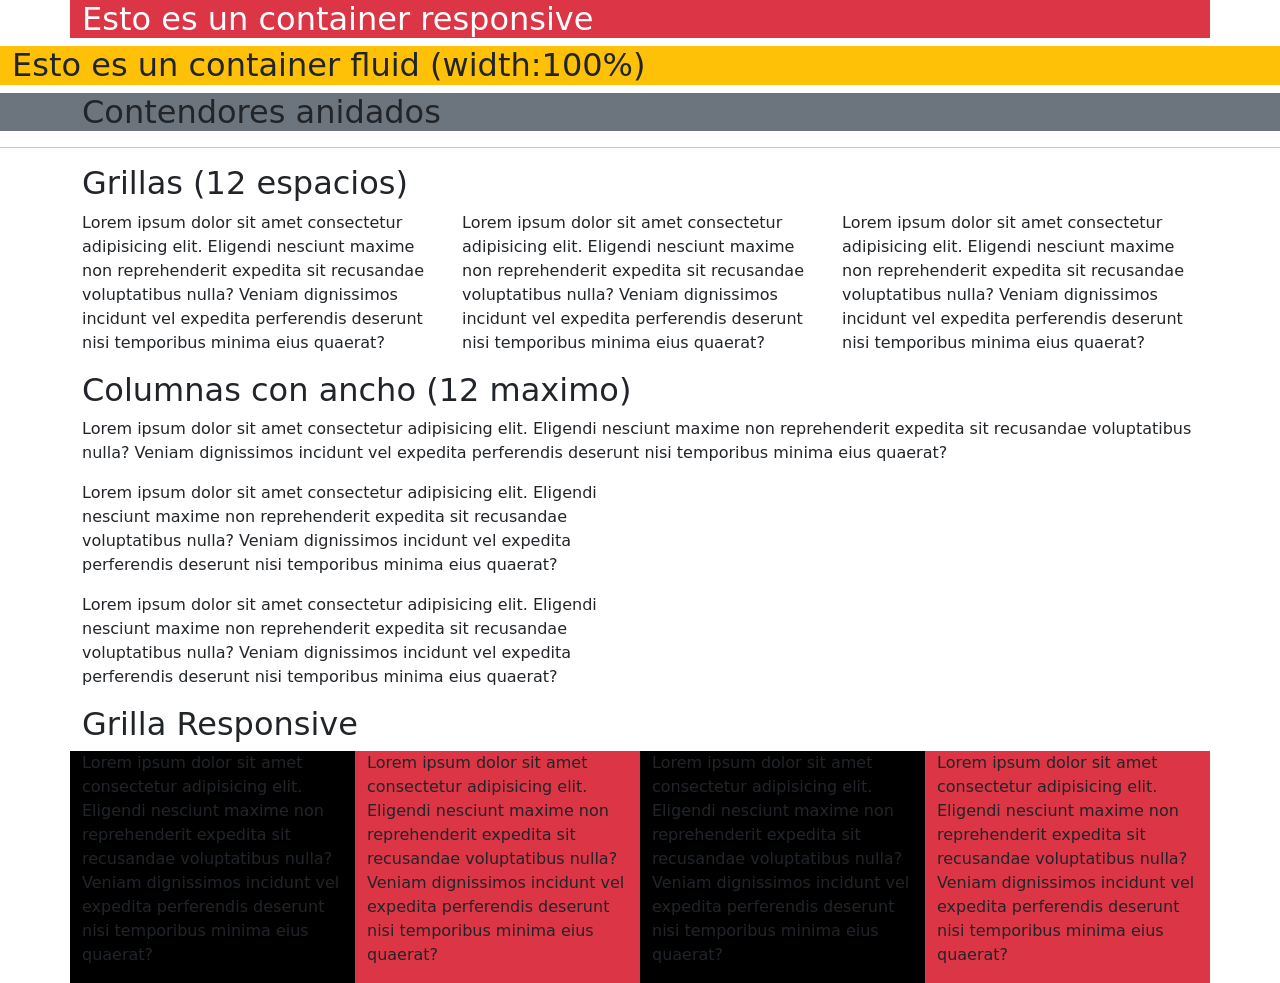
<file: 08_bootstrap/index.html>
<!DOCTYPE html>
<html lang="en">
<head>
    <meta charset="UTF-8">
    <meta name="viewport" content="width=device-width, initial-scale=1.0">
    <title>Bootstrap</title>
    
    <!-- Bootstrap CSS -->
    <link href="https://cdn.jsdelivr.net/npm/bootstrap@5.3.8/dist/css/bootstrap.min.css" rel="stylesheet" integrity="sha384-sRIl4kxILFvY47J16cr9ZwB07vP4J8+LH7qKQnuqkuIAvNWLzeN8tE5YBujZqJLB" crossorigin="anonymous">

    <link rel="stylesheet" href="css/styles.css">

</head>
<body>


     <header class="container bg-danger text-white">
        <h1 class="h2">Esto es un container responsive</h1>
     </header>

     <div class="container-fluid bg-warning">
        <h2>Esto es un container fluid (width:100%)</h2>
     </div>

     <div class="container-fluid bg-secondary">
        <div class="container">
            <h2>Contendores anidados</h2>
        </div>
     </div>

     <hr>

    <!-- Grilla (row + col) -->
    <section class="container-fluid">
        <div class="container">
            <h2>Grillas (12 espacios)</h2>
            <div class="row">
                <div class="col">
                    <p>Lorem ipsum dolor sit amet consectetur adipisicing elit. Eligendi nesciunt maxime non reprehenderit expedita sit recusandae voluptatibus nulla? Veniam dignissimos incidunt vel expedita perferendis deserunt nisi temporibus minima eius quaerat?</p>
                </div>
                <div class="col">
                    <p>Lorem ipsum dolor sit amet consectetur adipisicing elit. Eligendi nesciunt maxime non reprehenderit expedita sit recusandae voluptatibus nulla? Veniam dignissimos incidunt vel expedita perferendis deserunt nisi temporibus minima eius quaerat?</p>
                </div>
                <div class="col">
                    <p>Lorem ipsum dolor sit amet consectetur adipisicing elit. Eligendi nesciunt maxime non reprehenderit expedita sit recusandae voluptatibus nulla? Veniam dignissimos incidunt vel expedita perferendis deserunt nisi temporibus minima eius quaerat?</p>
                </div>
            </div>

            <h2>Columnas con ancho (12 maximo)</h2>

            <div class="col-12">
                <p>Lorem ipsum dolor sit amet consectetur adipisicing elit. Eligendi nesciunt maxime non reprehenderit expedita sit recusandae voluptatibus nulla? Veniam dignissimos incidunt vel expedita perferendis deserunt nisi temporibus minima eius quaerat?</p>
            </div>
            <div class="col-6">
                <p>Lorem ipsum dolor sit amet consectetur adipisicing elit. Eligendi nesciunt maxime non reprehenderit expedita sit recusandae voluptatibus nulla? Veniam dignissimos incidunt vel expedita perferendis deserunt nisi temporibus minima eius quaerat?</p>
            </div>
            <div class="col-6">
                <p>Lorem ipsum dolor sit amet consectetur adipisicing elit. Eligendi nesciunt maxime non reprehenderit expedita sit recusandae voluptatibus nulla? Veniam dignissimos incidunt vel expedita perferendis deserunt nisi temporibus minima eius quaerat?</p>
            </div>

            <h2>Grilla Responsive</h2>
            <div class="row">
            <div class="col-lg-3 col-md-6 col-sm-12 bg-black">
                <p>Lorem ipsum dolor sit amet consectetur adipisicing elit. Eligendi nesciunt maxime non reprehenderit expedita sit recusandae voluptatibus nulla? Veniam dignissimos incidunt vel expedita perferendis deserunt nisi temporibus minima eius quaerat?</p>
            </div>
            <div class="col-lg-3 col-md-6 col-sm-12 bg-danger">
                <p>Lorem ipsum dolor sit amet consectetur adipisicing elit. Eligendi nesciunt maxime non reprehenderit expedita sit recusandae voluptatibus nulla? Veniam dignissimos incidunt vel expedita perferendis deserunt nisi temporibus minima eius quaerat?</p>
            </div>
            <div class="col-lg-3 col-md-6 col-sm-12 bg-black">
                <p>Lorem ipsum dolor sit amet consectetur adipisicing elit. Eligendi nesciunt maxime non reprehenderit expedita sit recusandae voluptatibus nulla? Veniam dignissimos incidunt vel expedita perferendis deserunt nisi temporibus minima eius quaerat?</p>
            </div>
            <div class="col-lg-3 col-md-6 col-sm-12 bg-danger">
                <p>Lorem ipsum dolor sit amet consectetur adipisicing elit. Eligendi nesciunt maxime non reprehenderit expedita sit recusandae voluptatibus nulla? Veniam dignissimos incidunt vel expedita perferendis deserunt nisi temporibus minima eius quaerat?</p>
            </div>
            </div>





        </div>
    </section>

    <!-- Bootstrap JS -->
    <script src="https://cdn.jsdelivr.net/npm/bootstrap@5.3.8/dist/js/bootstrap.bundle.min.js" integrity="sha384-FKyoEForCGlyvwx9Hj09JcYn3nv7wiPVlz7YYwJrWVcXK/BmnVDxM+D2scQbITxI" crossorigin="anonymous"></script>
</body>
</html>
</file>
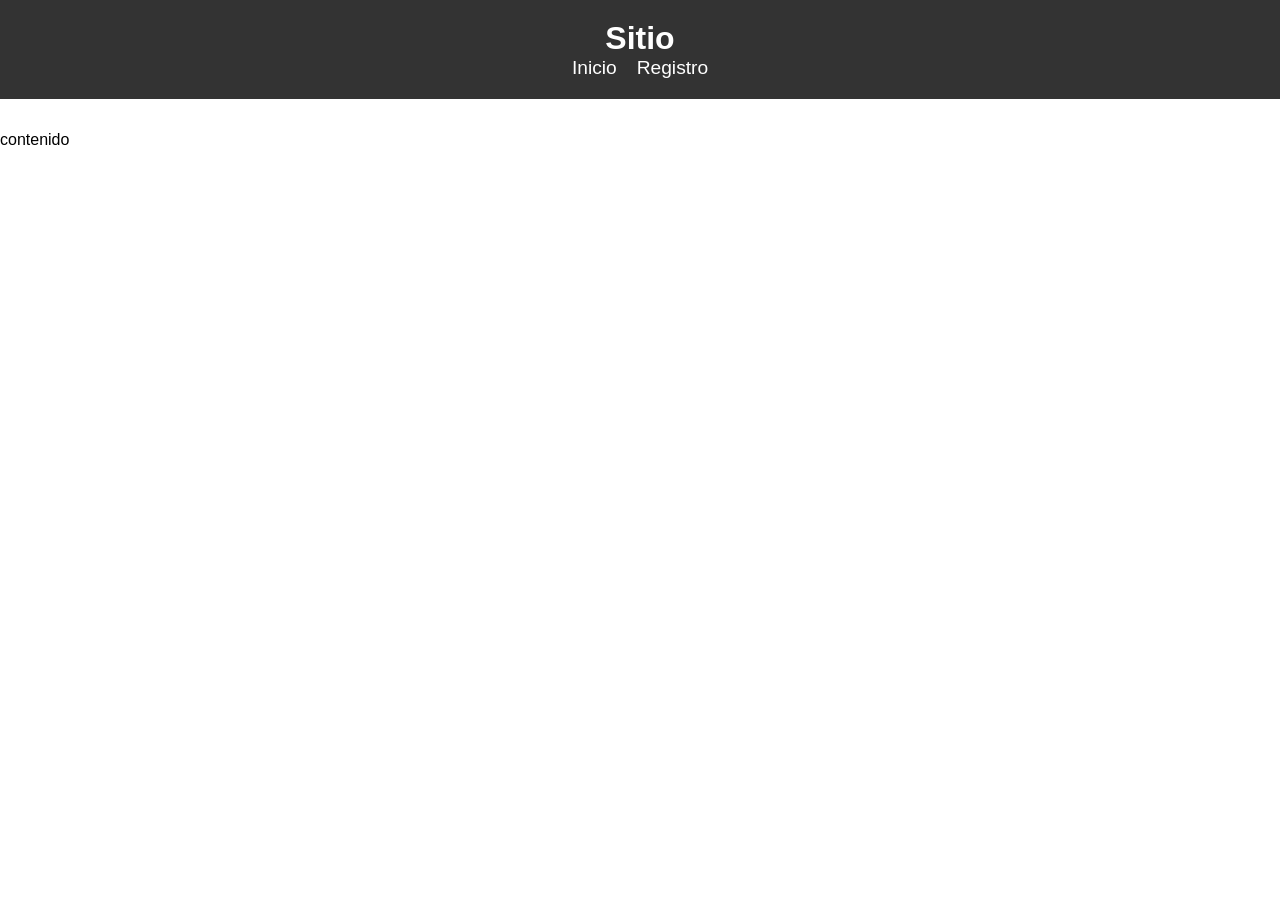
<file: clase_forms/index.html>
<!DOCTYPE html>
<html lang="en">
<head>
    <meta charset="UTF-8">
    <meta name="viewport" content="width=device-width, initial-scale=1.0">
    <title>Registro en la Web</title>
    <link rel="stylesheet" href="css/styles.css">
</head>
<body>
    
    <header>
        <div class="logo">
            <h1>    
                Sitio
            </h1>
        </div>
        <nav class="navbar">
            <ul>
                <li><a href="index.html">Inicio</a></li>
                <li><a href="contacto.html">Registro</a></li>
            </ul>
        </nav>
    </header>

    <section id="content">
        contenido
    </section>


</body>
</html>
</file>
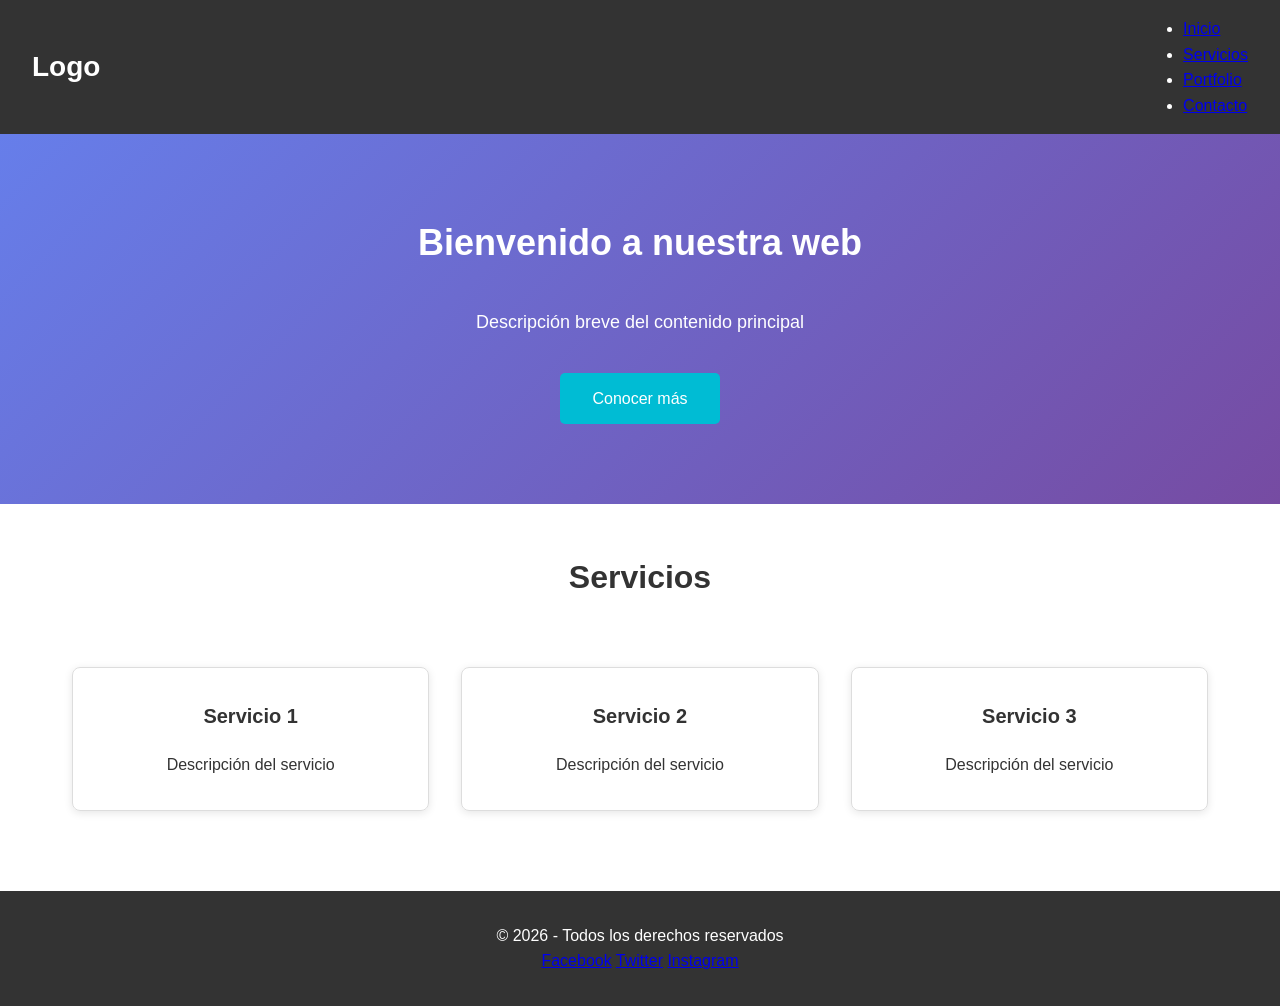
<file: copilot/index.html>
<!DOCTYPE html>
<html lang="es">
<head>
    <meta charset="UTF-8">
    <meta name="viewport" content="width=device-width, initial-scale=1.0">
    <title>Maqueta - Proyecto</title>
    <link rel="stylesheet" href="css/styles.css">
</head>
<body>
    
    <header>
        <div class="logo">
            <h1>Logo</h1>
        </div>
        <nav class="navbar">
            <ul>
                <li><a href="#inicio">Inicio</a></li>
                <li><a href="#servicios">Servicios</a></li>
                <li><a href="#portfolio">Portfolio</a></li>
                <li><a href="#contacto">Contacto</a></li>
            </ul>
        </nav>
    </header>

    <section id="hero">
        <div class="hero-content">
            <h2>Bienvenido a nuestra web</h2>
            <p>Descripción breve del contenido principal</p>
            <a href="#" class="btn">Conocer más</a>
        </div>
    </section>

    <section id="servicios">
        <h2>Servicios</h2>
        <div class="servicios-container">
            <div class="servicio">
                <h3>Servicio 1</h3>
                <p>Descripción del servicio</p>
            </div>
            <div class="servicio">
                <h3>Servicio 2</h3>
                <p>Descripción del servicio</p>
            </div>
            <div class="servicio">
                <h3>Servicio 3</h3>
                <p>Descripción del servicio</p>
            </div>
        </div>
    </section>

    <footer>
        <p>&copy; 2026 - Todos los derechos reservados</p>
        <!-- agregar enlace de redes sociales -->
        <div class="social-links">
            <a href="#" target="_blank">Facebook</a>
            <a href="#" target="_blank">Twitter</a>
            <a href="#" target="_blank">Instagram</a>
        </div>
    </footer>

</body>
</html>
</file>
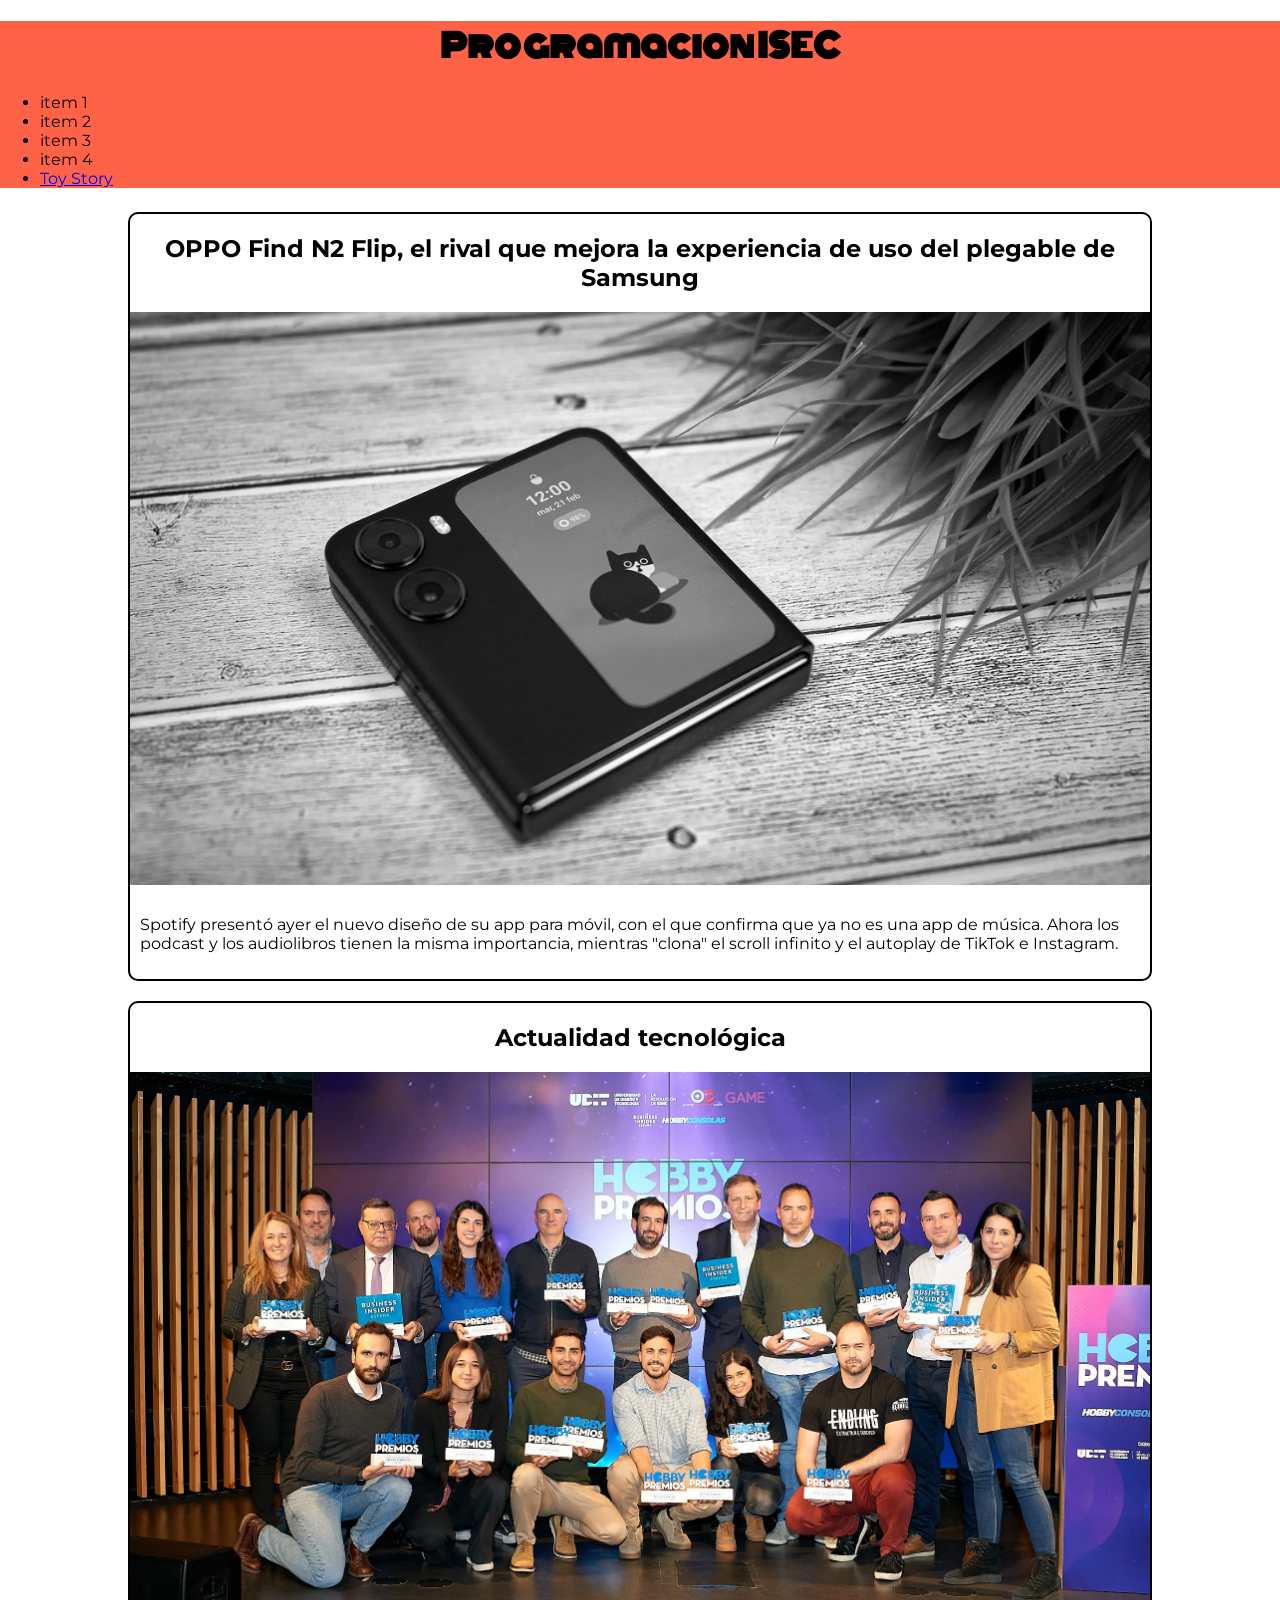
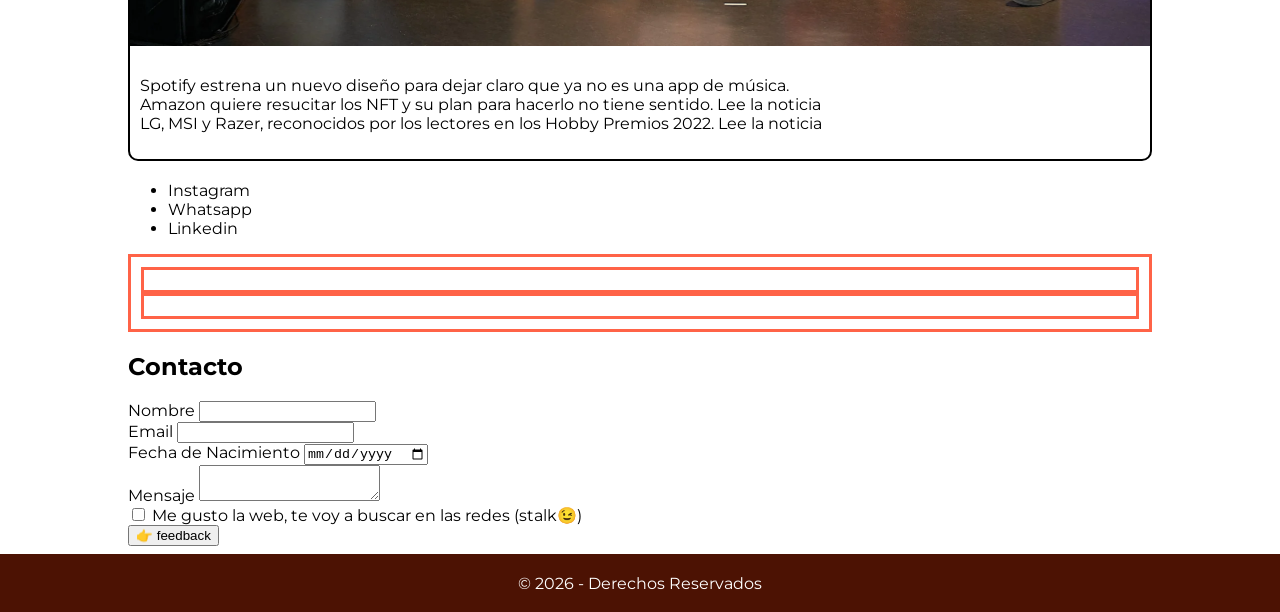
<file: introHTMLCSS_flex/index.html>
<!DOCTYPE html>
<html lang="es">
<head>
    <meta charset="UTF-8">
    <meta name="viewport" content="width=device-width, initial-scale=1.0">
    <title>Sitio ISEC</title>
    
    <link rel="stylesheet" href="css/styles.css">
    
    <!-- Favicon -->
    <link rel="shortcut icon" href="img/favicon.png">

</head>
<body>
    
    <header class="header">
        <div class="logo">
            <h1>Programacion ISEC</h1>
        </div>
        <nav class="navBar">
            <ul>
                <li>item 1</li>
                <li>item 2</li>
                <li>item 3</li>
                <li>item 4</li>
                <li><a href="toystory.html">Toy Story</a></li>
            </ul>
        </nav>
    </header>

    <section id="mainContent">

        <div class="newsContent">
            <div class="news">
                <div class="news-title">
                    <h2>OPPO Find N2 Flip, el rival que mejora la experiencia de uso del plegable de Samsung</h2>
                </div>
                <div class="news-image">
                    <img id="img1" src="img/news1.jpg" alt="">
                </div>
                <div class="news-text">
                    <p>
                        Spotify presentó ayer el nuevo diseño de su app para móvil, con el que confirma que ya no es una app de música. Ahora los podcast y los audiolibros tienen la misma importancia, mientras "clona" el scroll infinito y el autoplay de TikTok e Instagram.
                    </p>
                </div>
            </div>
            <div class="news">
                <div class="news-title">
                    <h2>Actualidad tecnológica</h2>
                </div>
                <div class="news-image">
                    <img src="img/news2.jpg" alt="">
                </div>
                <div class="news-text">
                    <p>
                        Spotify estrena un nuevo diseño para dejar claro que ya no es una app de música. <br> Amazon quiere resucitar los NFT y su plan para hacerlo no tiene sentido. Lee la noticia <br>LG, MSI y Razer, reconocidos por los lectores en los Hobby Premios 2022. Lee la noticia
                    </p>
                </div>
            </div>
        </div>        
    

    <section id="contacto">
        <div class="datos">

            <!-- ul.nombre>li*4>a -->
            <ul>
                <li><a href=""></a>Instagram</li>
                <li><a href=""></a>Whatsapp</li>
                <li><a href=""></a>Linkedin</li>
            </ul>
        </div>
    </section>

    <section id="pruebas">
        <div class="padre">
            <div class="hijos"></div>
            <div class="hijos"></div>
        </div>
    </section>

    <section id="formContacto">
        <h2>Contacto</h2>

        <form action="mailto:mail@mail.com" method="POST">
            
            <div>
                <label>
                    Nombre
                    <input type="text" name="nombre" required>
                </label>
            </div>
            
            <div>
                <label>
                    Email
                    <input type="email" name="email" required>
                </label>
            </div>
            
            <div>
                <label>
                    Fecha de Nacimiento
                    <input type="date" name="fechanac" required>
                </label>
            </div>

            <div>
                <label>
                    Mensaje
                    <textarea name="mensaje" required></textarea>
                </label>
            </div>
            <div>
                <label>
                    <input type="checkbox" name="" value="si">
                    Me gusto la web, te voy a buscar en las redes (stalk😉)
                </label>
            </div>
            <div>
                <input type="submit" value="👉 feedback">
            </div>
            <!-- nombre, email, fecha nac, mensaje, feedback, enviar -->
            




        </form>


    </section>

</section>
    <footer id="footer">
        <div class="copyright">
            <span>
                &copy; 2026 - Derechos Reservados
            </span>
        </div>
    </footer>



</body>
</html>
</file>
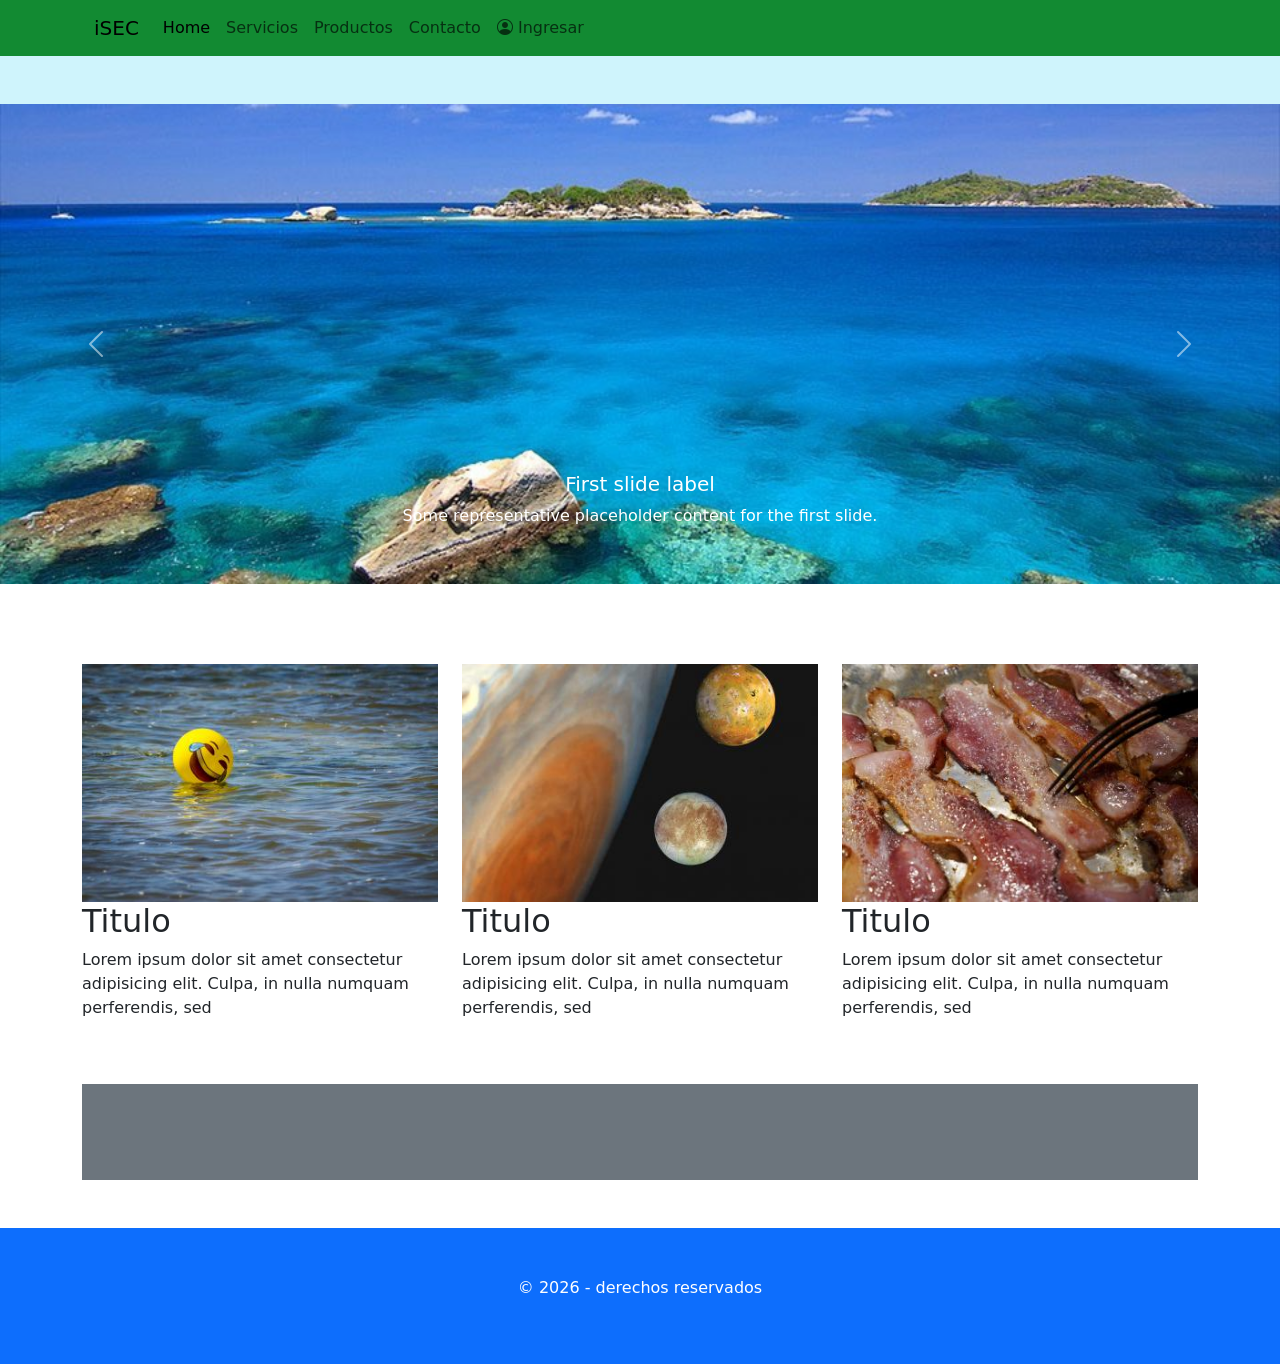
<file: 08_bootstrap/ejercicio.html>
<!DOCTYPE html>
<html lang="en">
  <head>
    <meta charset="UTF-8" />
    <meta name="viewport" content="width=device-width, initial-scale=1.0" />
    <title>Ejercicio BS</title>

    <!-- Bootstrap CSS -->
    <link
      href="https://cdn.jsdelivr.net/npm/bootstrap@5.3.8/dist/css/bootstrap.min.css"
      rel="stylesheet"
      integrity="sha384-sRIl4kxILFvY47J16cr9ZwB07vP4J8+LH7qKQnuqkuIAvNWLzeN8tE5YBujZqJLB"
      crossorigin="anonymous"
    />

    <!-- Bootstrap Icons -->
    <link rel="stylesheet" href="https://cdn.jsdelivr.net/npm/bootstrap-icons@1.13.1/font/bootstrap-icons.min.css">

    <link rel="stylesheet" href="css/styles.css" />
  </head>
  <body>
    <header class="container-fluid text-white bg1">
        <div class="container ">
        <nav class="navbar navbar-expand-lg">
            <div class="container-fluid">

              <a class="navbar-brand" href="#">iSEC</a>
              <button class="navbar-toggler" type="button" data-bs-toggle="collapse" data-bs-target="#navbarNav" aria-controls="navbarNav" aria-expanded="false" aria-label="Toggle navigation">
                <span class="navbar-toggler-icon"></span>
              </button>

              <div class="collapse navbar-collapse" id="navbarNav">
                <ul class="navbar-nav">
                  <li class="nav-item">
                    <a class="nav-link active" aria-current="page" href="#">Home</a>
                  </li>
                  <li class="nav-item">
                    <a class="nav-link" href="#">Servicios</a>
                  </li>
                  <li class="nav-item">
                    <a class="nav-link" href="#">Productos</a>
                  </li>
                  <li class="nav-item">
                    <a class="nav-link " aria-disabled="false">Contacto</a>
                  </li>
                  <li class="nav-item">
                    <a href="#"  data-bs-toggle="modal" data-bs-target="#exampleModal" class="nav-link"   aria-disabled="false"><i class="bi bi-person-circle"></i> Ingresar</a>
                  </li>
                </ul>
              </div>
            </div>
          </nav>
        </div>
    </header>
    <div class="container-fluid bg-info-subtle p-4"></div>

    <!-- Modal -->
<div class="modal fade" id="exampleModal" tabindex="-1" aria-labelledby="exampleModalLabel" aria-hidden="true">
    <div class="modal-dialog">
      <div class="modal-content">
        <div class="modal-header">
          <h1 class="modal-title fs-5" id="exampleModalLabel">Ingresar al sitio</h1>
          <button type="button" class="btn-close" data-bs-dismiss="modal" aria-label="Close"></button>
        </div>
        <div class="modal-body">
          <form action="">
            Usuario
            <input type="text" name="" id="" class="form-control">
            Password
            <input type="password" name="" id="" class="form-control">
            <button type="submit" class="btn btn-secondary" >Enviar</button>
          </form>
        </div>
        <div class="modal-footer">
          
        </div>
      </div>
    </div>
  </div>


    <div class="slider mb-5">

        <div id="carouselExampleCaptions" class="carousel slide">
            
            <!-- <div class="carousel-indicators">
              <button type="button" data-bs-target="#carouselExampleCaptions" data-bs-slide-to="0" class="active" aria-current="true" aria-label="Slide 1"></button>
              <button type="button" data-bs-target="#carouselExampleCaptions" data-bs-slide-to="1" aria-label="Slide 2"></button>
              <button type="button" data-bs-target="#carouselExampleCaptions" data-bs-slide-to="2" aria-label="Slide 3"></button>
            </div> -->

            <div class="carousel-inner">
              <div class="carousel-item active">
                <img src="img/slide1.jpg" class="d-block w-100" alt="...">
                <div class="carousel-caption d-none d-md-block">
                  <h5>First slide label</h5>
                  <p>Some representative placeholder content for the first slide.</p>
                </div>
              </div>
              <div class="carousel-item">
                <img src="img/slide2.jpg" class="d-block w-100" alt="...">
                <div class="carousel-caption d-none d-md-block">
                  <h5>Second slide label</h5>
                  <p>Some representative placeholder content for the second slide.</p>
                </div>
              </div>
              <div class="carousel-item">
                <img src="img/slide3.jpg" class="d-block w-100" alt="...">
                <div class="carousel-caption d-none d-md-block">
                  <h5>Third slide label</h5>
                  <p>Some representative placeholder content for the third slide.</p>
                </div>
              </div>
              <div class="carousel-item">
                <img src="img/slide4.jpg" class="d-block w-100" alt="...">
                <div class="carousel-caption d-none d-md-block">
                  <h5>Third slide label</h5>
                  <p>Some representative placeholder content for the third slide.</p>
                </div>
              </div>
            </div>

            <button class="carousel-control-prev" type="button" data-bs-target="#carouselExampleCaptions" data-bs-slide="prev">
              <span class="carousel-control-prev-icon" aria-hidden="true"></span>
              <span class="visually-hidden">Previous</span>
            </button>
            <button class="carousel-control-next" type="button" data-bs-target="#carouselExampleCaptions" data-bs-slide="next">
              <span class="carousel-control-next-icon" aria-hidden="true"></span>
              <span class="visually-hidden">Next</span>
            </button>
          </div>

    </div>

    <section id="contenido" class="container-fluid mt-5">
      <div class="container">
        <div class="row">
          <div class="col-md-4">
            <div class="col-imagen">
              <img src="img/nota1.jpg" alt="" class="img-fluid" />
            </div>
            <div class="col-texto">
              <h2>Titulo</h2>
              <p>
                Lorem ipsum dolor sit amet consectetur adipisicing elit. Culpa,
                in nulla numquam perferendis, sed
              </p>
            </div>
          </div>
          <div class="col-md-4">
            <div class="col-imagen">
              <img src="img/nota2.jpg" class="img-fluid" alt="" />
            </div>
            <div class="col-texto">
              <h2>Titulo</h2>
              <p>
                Lorem ipsum dolor sit amet consectetur adipisicing elit. Culpa,
                in nulla numquam perferendis, sed
              </p>
            </div>
          </div>
          <div class="col-md-4">
            <div class="col-imagen">
              <img src="img/nota3.jpg" class="img-fluid" alt="" />
            </div>
            <div class="col-texto">
              <h2>Titulo</h2>
              <p>
                Lorem ipsum dolor sit amet consectetur adipisicing elit. Culpa,
                in nulla numquam perferendis, sed
              </p>
            </div>
          </div>
        </div>
        <div class="mt-5 p-5 bg-secondary"></div>
      </div>
    </section>

    <footer class="container-fluid mt-5 bg-primary">
      <div class="container p-5">
        <div class="copy text-white text-center">
          <p>&copy; 2026 - derechos reservados</p>
        </div>
      </div>
    </footer>

    <script
      src="https://cdn.jsdelivr.net/npm/bootstrap@5.3.8/dist/js/bootstrap.bundle.min.js"
      integrity="sha384-FKyoEForCGlyvwx9Hj09JcYn3nv7wiPVlz7YYwJrWVcXK/BmnVDxM+D2scQbITxI"
      crossorigin="anonymous"
    ></script>
  </body>
</html>
</file>
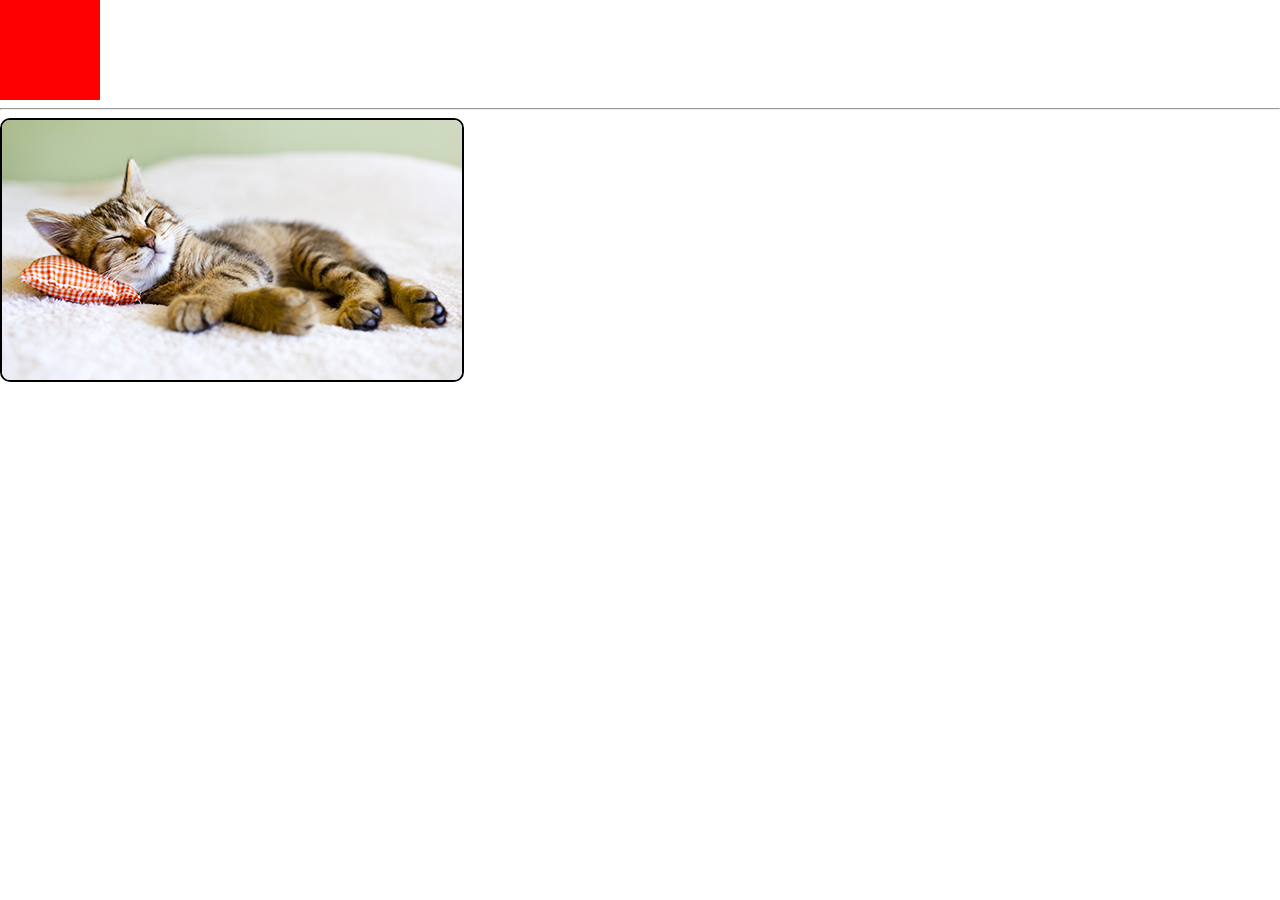
<file: animacionCSS/gatito.html>
<!DOCTYPE html>
<html>
<head>
	<meta charset="utf-8">
	<title>Animacion CSS</title>
	<style>
	body{
		margin: 0;
		/* opacity: 0.1; */
		/* animation: 2s entrada2; */
	}
	/*Animaciones*/	
	/*1ero) definimos la animacion*/	
		@keyframes entrada {
			/* progreso 0%-100% from-to */
			0%{opacity: 1;}
			100%{opacity: 0;}
		}
		@keyframes entrada2 {
			/* progreso 0%-100% from-to */
			0%{transform: translateY(-1000px);}
			100%{transform: translateY(0);}
		}
		@keyframes giro1 {
			/* progreso 0%-100% from-to */
			0%{transform: rotate(0);}
			100%{transform: rotate(1turn);}
		}




	.caja {
		border:2px solid #000;
		position:relative;
		display: inline-block;
		line-height: 0;
		border-radius: 10px;
		overflow:hidden;
		animation-name: entrada2;
		animation-duration: 4s;
		animation-timing-function: ease;
		animation-iteration-count: 2;


	}
	.img{
		transition: 2s;
	}
	.img:hover{
		transform: scale(1.1) rotate(-5deg);
	}

	.descripcion {
		position:absolute;
		bottom:-20%;
		left:0;
		right:0;
		background: rgba(0,0,0,0.3);
		color:black;
		padding:8px;
		line-height: normal;
		opacity: 0;
	}
	.titulo{
		position: absolute;
		top: -20%;
		transition: 1s;
	}

	.rojo{
		cursor: pointer;
		position: relative;
		width: 100px;
		height: 100px;
		background: red;
		transition-duration: 1s;
		/* transition-delay:2s; */
		/* transition-property: all; */
	}
	/* transicion */
	.rojo:active,.rojo:hover{
		background: teal;
		width: 500px;
	}


</style>
</head>
<body>
	<div class="rojo"></div>

<hr>

	<div class="caja">
		<div class="titulo">
			<h2>Soy un Gato</h2>
		</div>
		<div class="img">
			<img src="gatito.jpg">
		</div>
		<div class="descripcion">Descripción del gatito. Aaaawwwwnnn... </div> 
	</div>



</body>
</html>
</file>
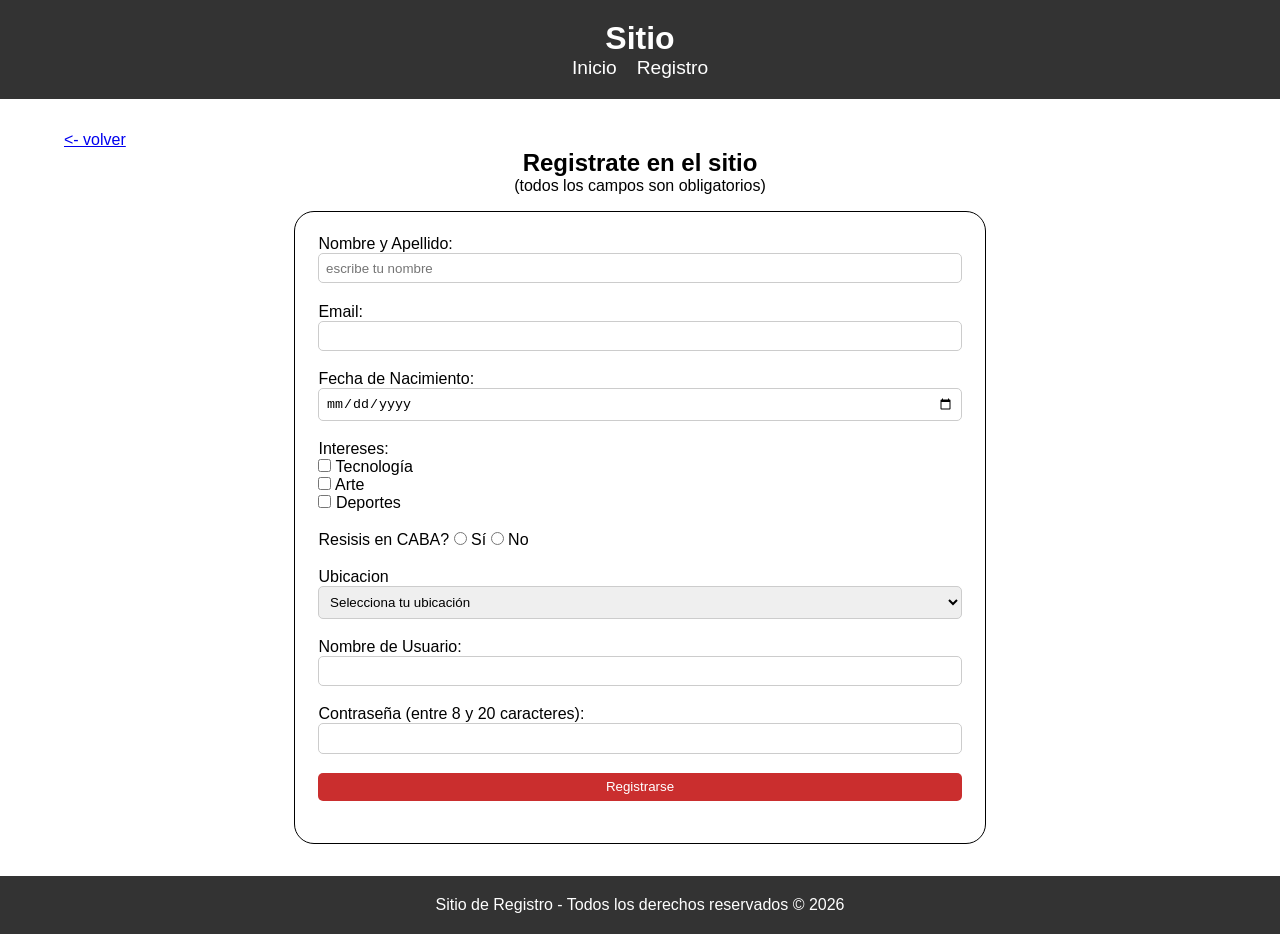
<file: clase_forms/contacto.html>
<!DOCTYPE html>
<html lang="en">
<head>
    <meta charset="UTF-8">
    <meta name="viewport" content="width=device-width, initial-scale=1.0">
    <title>Registro en la Web</title>
    <link rel="stylesheet" href="css/styles.css">
</head>
<body>
    
    <header>
        <div class="logo">
            <h1>    
                Sitio
            </h1>
        </div>
        <nav class="navbar">
            <ul>
                <li><a href="index.html">Inicio</a></li>
                <li><a href="contacto.html">Registro</a></li>
            </ul>
        </nav>
    </header>

    <section class="container" id="contacto">
        <div>
            <a href="index.html"><- volver</a>
        </div>
        <!-- form Contacto -->
        <div class="titleSection">
            <h2>
                Registrate en el sitio
            </h2>
             <span>(todos los campos son obligatorios)</span> 
        </div>
        

        <form method="post" netlify>
        <!-- 
        action: destino de los datos del formulario
        method: método de envío (GET o POST)
        -->

            <div>
                <label>Nombre y Apellido:
                    <input type="text" name="nombre" required placeholder="escribe tu nombre">
                </label>
            </div>
            <div>
                <label>
                    Email:
                    <input type="email" name="email" required>
                </label>
            </div>
            <div>
                <label>
                    Fecha de Nacimiento:
                    <input type="date" name="fecha_nacimiento" required>
                </label>
            </div>
            <div>
                Intereses: <br>
                <label>
                    <input type="checkbox" name="tecnologia" value="true" class="ajustarInputs"> Tecnología <br>
                </label>
                <label>
                    <input type="checkbox" name="arte" value="true" class="ajustarInputs"> Arte <br>
                </label>
                <label>
                    <input type="checkbox" name="deportes" value="true" class="ajustarInputs"> Deportes <br>
                </label>
                <!-- Checkbox: incluir value="" -->
            </div>
            <div>Resisis en CABA?
                <label>
                    <input type="radio" name="reside_caba" value="si"> Sí
                </label>
                <label>
                    <input type="radio" name="reside_caba" value="no"> No
                </label>
                <!-- Tip: las opciones de radio deben compartir el mismo nombre -->
            </div>
            <div>
                Ubicacion
                <label>
                    <select name="ubicacion" required>
                        <option value="">Selecciona tu ubicación</option>
                        <option value="caba">CABA</option>
                        <option value="gba">GBA</option>
                        <option value="santa fe">Santa Fe</option>
                        <option value="cordoba">Córdoba</option>
                    </select>
            </div>
            <div>
                <label>
                    Nombre de Usuario:
                    <input type="text" name="nombre_usuario" required>
                </label>
            </div>
            <div>
                <label>
                    Contraseña (entre 8 y 20 caracteres):
                    <input type="password" name="contraseña" required minlength="8" maxlength="20">
                </label>
            </div>
            <div>
                <input type="submit" value="Registrarse" onclick="alert('Estas enviado el form...')">
            </div>
    </section>

    <footer>
        <p>
            Sitio de Registro - Todos los derechos reservados &copy; 2026
        </p>
    </footer>

</body>
</html>
</file>
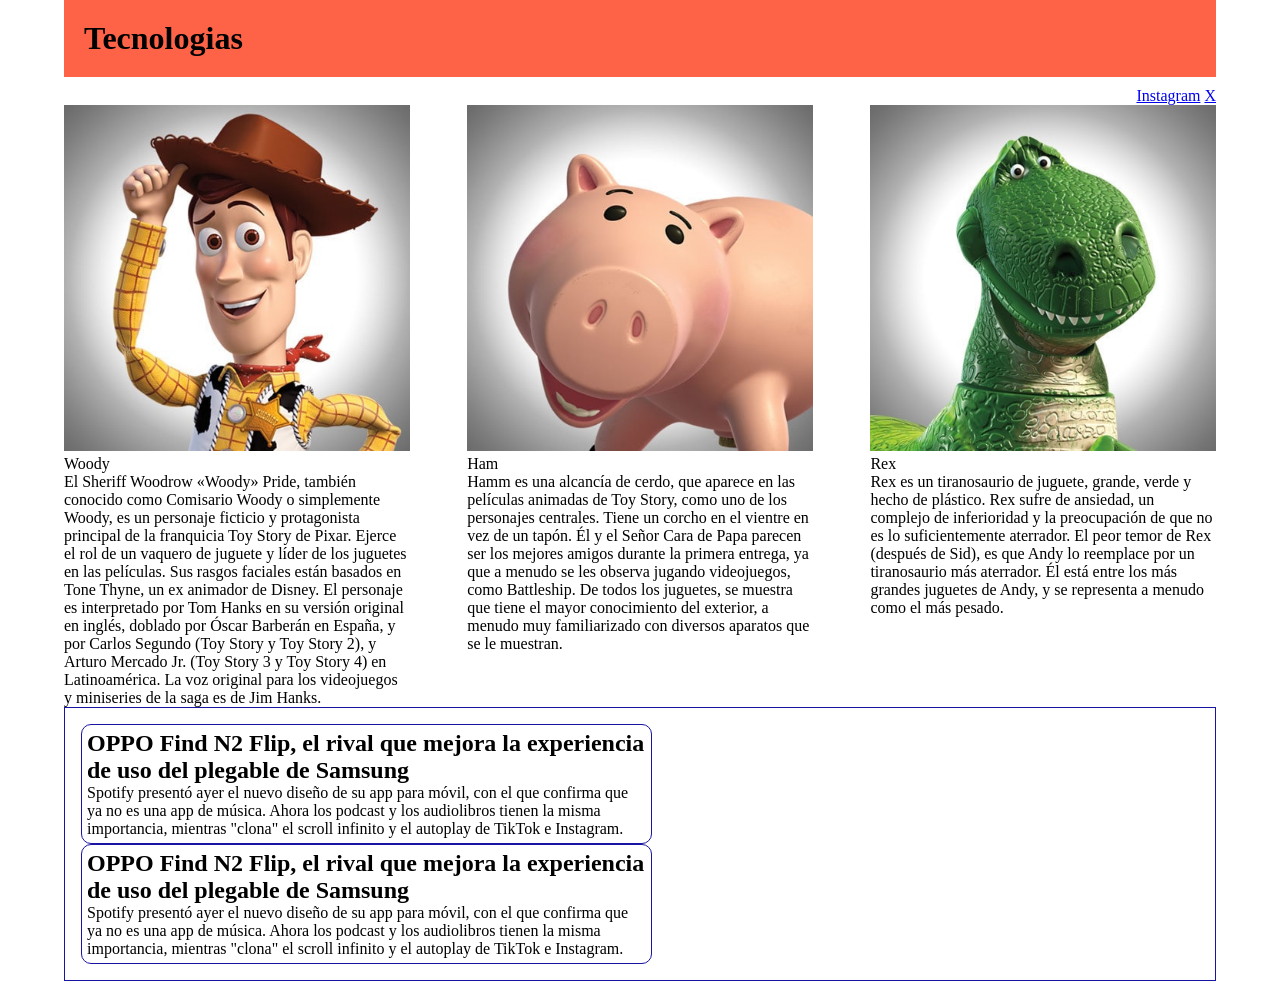
<file: introHTMLCSS_flex/toystory.html>
<!DOCTYPE html>
<html lang="en">
<head>
    <meta charset="UTF-8">
    <meta name="viewport" content="width=device-width, initial-scale=1.0">
    <title>Tory story</title>
    <link rel="stylesheet" href="css/news.css">
</head>
<body>
    <main>
        <header class="header">
            <h1>Tecnologias </h1>
        </header>

        <nav>
            <a href="#">Instagram</a>
            <a href="#">X</a>
        </nav>

        <section class="toystory">
            <article>
                <div class="img">
                    <img src="img/woody.jpg" alt="">
                </div>
                <div class="nombre">Woody</div><div class="descripcion">
                    <p>El Sheriff Woodrow «Woody» Pride, también conocido como Comisario Woody o simplemente Woody, es un personaje ficticio y protagonista principal de la franquicia Toy Story de Pixar. Ejerce el rol de un vaquero de juguete y líder de los juguetes en las películas. Sus rasgos faciales están basados en Tone Thyne, un ex animador de Disney.
                        El personaje es interpretado por Tom Hanks en su versión original en inglés, doblado por Óscar Barberán en España, y por Carlos Segundo (Toy Story y Toy Story 2), y Arturo Mercado Jr. (Toy Story 3 y Toy Story 4) en Latinoamérica. La voz original para los videojuegos y miniseries de la saga es de Jim Hanks.</p>
                </div>
            </article>
            <article>
                <div class="img">
                    <img src="img/ham.jpg" alt="">
                </div>
                <div class="nombre">Ham</div><div class="descripcion">Hamm es una alcancía de cerdo, que aparece en las películas animadas de Toy Story, como uno de los personajes centrales. Tiene un corcho en el vientre en vez de un tapón. Él y el Señor Cara de Papa parecen ser los mejores amigos durante la primera entrega, ya que a menudo se les observa jugando videojuegos, como Battleship. De todos los juguetes, se muestra que tiene el mayor conocimiento del exterior, a menudo muy familiarizado con diversos aparatos que se le muestran.</div>
            </article>
            <article>
                <div class="img">
                    <img src="img/rex.jpg" alt="">
                </div>
                <div class="nombre">
Rex
                </div>
                <div class="descripcion">
                    <p>Rex es un tiranosaurio de juguete, grande, verde y hecho de plástico. Rex sufre de ansiedad, un complejo de inferioridad y la preocupación de que no es lo suficientemente aterrador. El peor temor de Rex (después de Sid), es que Andy lo reemplace por un tiranosaurio más aterrador. Él está entre los más grandes juguetes de Andy, y se representa a menudo como el más pesado.</p>
                </div>
            </article>
        </section>

        <section class="noticias">
            <div class="news">
                <div class="news-title">
                    <h2>OPPO Find N2 Flip, el rival que mejora la experiencia de uso del plegable de Samsung</h2>
                </div>
                <div class="news-content">
                    <p>
                        Spotify presentó ayer el nuevo diseño de su app para móvil, con el que confirma que ya no es una app de música. Ahora los podcast y los audiolibros tienen la misma importancia, mientras "clona" el scroll infinito y el autoplay de TikTok e Instagram.
                    </p>
                </div>
            </div>
            <div class="news">
                <div class="news-title">
                    <h2>OPPO Find N2 Flip, el rival que mejora la experiencia de uso del plegable de Samsung</h2>
                </div>
                <div class="news-content">
                    <p>
                        Spotify presentó ayer el nuevo diseño de su app para móvil, con el que confirma que ya no es una app de música. Ahora los podcast y los audiolibros tienen la misma importancia, mientras "clona" el scroll infinito y el autoplay de TikTok e Instagram.
                    </p>
                </div>
            </div>
        </section>

    </main>

</body>
</html>
</file>
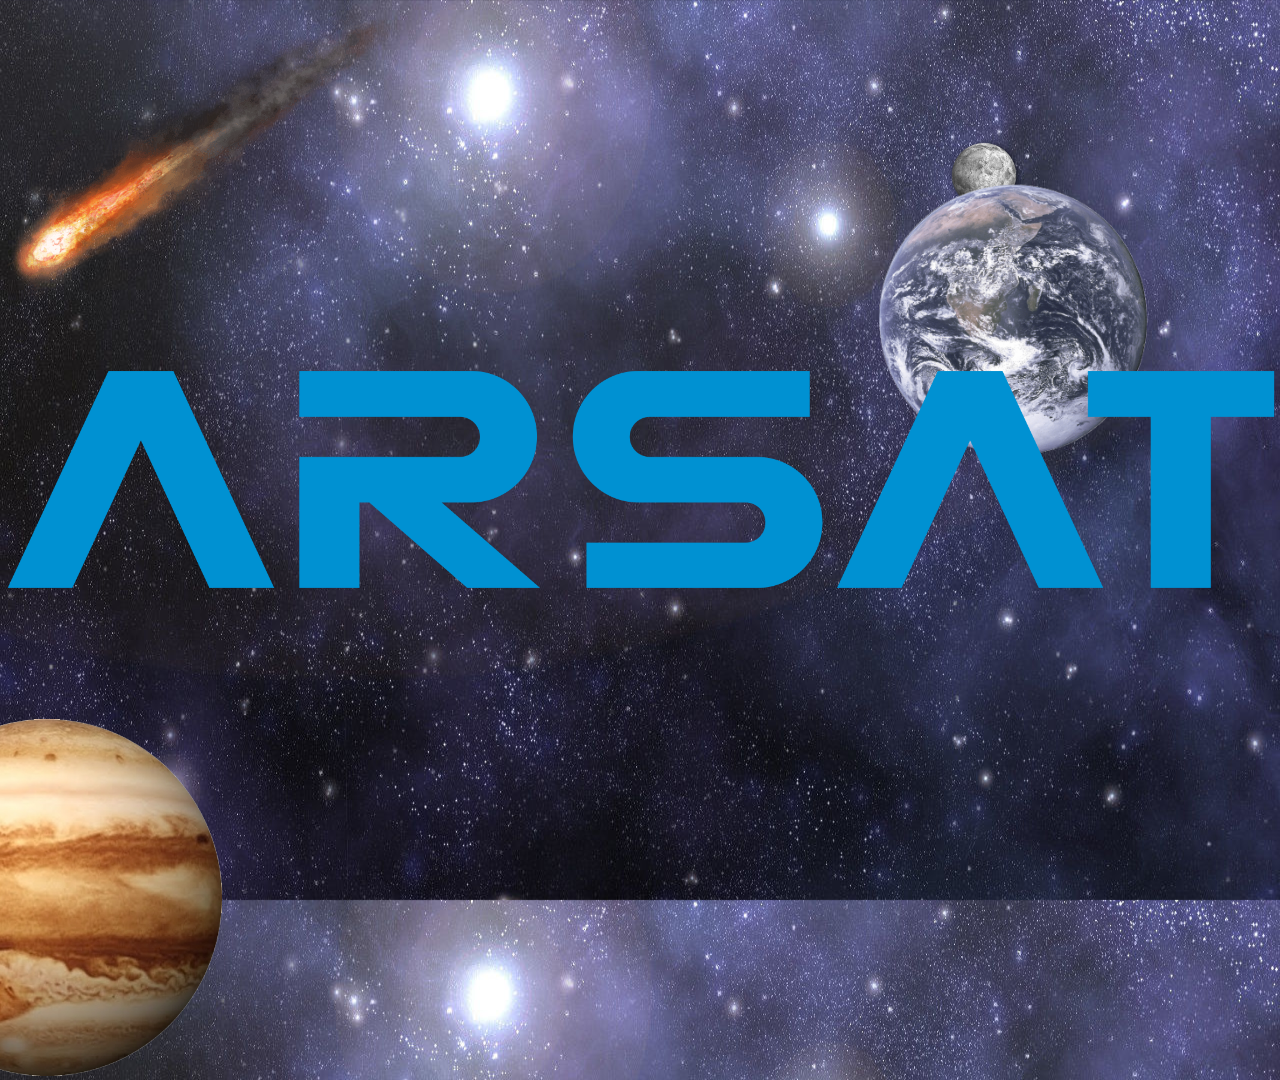
<file: animacionCSS/EspacioArsat/space.html>
<!DOCTYPE html>
<html>
<head>
	<meta charset="utf-8">
	<meta http-equiv="X-UA-Compatible" content="IE=edge">
	<title>Space</title>
	<link rel="stylesheet" href="estilos.css">
</head>
<body>
	<div class="tierra">
		<img src="tierra.png" alt="">
	</div>
	<div class="luna">
		<img src="luna.png" alt="">
	</div>
	<div class="jupiter">
		<img src="jupiter.png" alt="">
	</div>
	<div class="cometa">
		<img src="meteor.png" alt="">
	</div>

	<div class="arsat">
		<img src="arsatlogo.png" alt="">
	</div>

	
</body>
</html>
</file>
<file: 08_bootstrap/css/styles.css>
.bg1{
    background-color: rgb(18, 138, 50);
}
.slider{
    /* height: 300px;
    background: linear-gradient(30deg, rgb(73, 20, 172), rgb(144, 90, 232)); */
    margin-bottom: 5em !important;
}
.col-imagen{
    background-color: rgb(108, 108, 108);
}
</file>
<file: clase_forms/css/styles.css>
*{
    margin: 0;
    padding: 0;
    box-sizing: border-box;
}

body{
    font-family: Arial, sans-serif;
}

header,footer{
    background-color: #333;
    color: #fff;
    padding: 20px;
    margin-bottom: 2em;
    text-align: center;
}
footer{
    margin-top: 2em;
    margin-bottom: 0;
}
.navbar a{
    color: #fff;
    text-decoration: none;
    font-size: 1.2em;
}
nav ul{
    list-style: none;
    display: flex;
    justify-content: center;
    gap: 20px;
}
.container{
    width: 90%;
    margin: 0 auto;
}

section .titleSection{
    width: 60%;
    margin: 0 auto;
    text-align: center;
    margin-bottom: 1em;
}
/* Formulario */
/* selectores anidados */
#contacto form{
    width: 60%;
    border-radius: 20px;
    border: 1px solid;
    padding: 2%;
    margin: 0 auto;
    }
    #contacto form div{
        margin-bottom: 1.2em;
    }
    #contacto form input, #contacto form select{
        width: 100%;
        padding: 0.5em;
        border-radius: 5px;
        border: 1px solid #ccc;       
    }
    #contacto form input[type="radio"]{
        width: auto;
    }
    /* hack */
    .ajustarInputs{
        width: auto !important;
    }
    /*pseudo-clase
        :hover para cambiar el estilo al pasar el mouse por encima
        :active para cambiar el estilo al hacer clic en el elemento
        :valid para aplicar estilos a los campos que cumplen con las validaciones
        :invalid para aplicar estilos a los campos que no cumplen con las validaciones
    */
    #contacto form input[type="submit"]{
        background-color: #ca2e2e;
        color: #fff;
        border: none;
        cursor: pointer;
    }
    #contacto form input[type="submit"]:hover{
            background-color: #333;
        }
</file>
<file: copilot/css/styles.css>
* {
    margin: 0;
    padding: 0;
    box-sizing: border-box;
}

body {
    font-family: Arial, sans-serif;
    line-height: 1.6;
    color: #333;
}

header {
    display: flex;
    justify-content: space-between;
    align-items: center;
    background-color: #333;
    color: white;
    padding: 1em 2em;
    box-shadow: 0 2px 5px rgba(0, 0, 0, 0.2);
}

header .logo h1 {
    font-size: 28px;
}

nav .navbar ul {
    list-style: none;
    display: flex;
    gap: 2em;
}

nav .navbar a {
    color: white;
    text-decoration: none;
    transition: color 0.3s ease;
}

nav .navbar a:hover {
    color: #00bcd4;
}

#hero {
    background: linear-gradient(135deg, #667eea 0%, #764ba2 100%);
    color: white;
    padding: 5em 2em;
    text-align: center;
}

#hero .hero-content h2 {
    font-size: 36px;
    margin-bottom: 1em;
}

#hero .hero-content p {
    font-size: 18px;
    margin-bottom: 2em;
}

.btn {
    display: inline-block;
    background-color: #00bcd4;
    color: white;
    padding: 0.8em 2em;
    text-decoration: none;
    border-radius: 5px;
    transition: background-color 0.3s ease;
}

.btn:hover {
    background-color: #0097a7;
}

#servicios {
    padding: 3em 2em;
    max-width: 1200px;
    margin: 0 auto;
}

#servicios h2 {
    text-align: center;
    font-size: 32px;
    margin-bottom: 2em;
}

.servicios-container {
    display: flex;
    gap: 2em;
    flex-wrap: wrap;
}

.servicio {
    flex: 1;
    min-width: 250px;
    border: 1px solid #ddd;
    padding: 2em;
    border-radius: 8px;
    text-align: center;
    box-shadow: 0 2px 8px rgba(0, 0, 0, 0.1);
}

.servicio h3 {
    font-size: 20px;
    margin-bottom: 1em;
}

footer {
    background-color: #333;
    color: white;
    text-align: center;
    padding: 2em;
    margin-top: 2em;
}

/* Responsive */
@media (max-width: 768px) {
    header {
        flex-direction: column;
        gap: 1em;
    }

    nav .navbar ul {
        flex-direction: column;
        gap: 1em;
    }

    #hero .hero-content h2 {
        font-size: 24px;
    }

    .servicios-container {
        flex-direction: column;
    }
}
</file>
<file: introHTMLCSS_flex/css/styles.css>
/* 
Sintaxis
lenguaje de estilos, que complementa a HTML
NO SE USA PARA EL CONTENIDO

Selector
nombre {
    propiedad:valor;
}

.clase{}
#id{}
etiqueta{}

*{}
@media 


*/
@import url('https://fonts.googleapis.com/css2?family=Monoton&family=Montserrat:ital,wght@0,100;0,400;0,700;0,900;1,400;1,700;1,900&display=swap');

html{
    font-family: 'Montserrat';
}
body{
    padding:0;
    margin: 0;
}

.header{
    background-color: tomato;
}
.logo>h1{
    /* font-weight: 400; */
    font-size: 32px;
    font-family: 'Monoton';
    text-align: center;
    /* margin-top:0; */
}
#mainContent{
    width: 80%;
    margin: 0 auto;
    padding: 0.5em;
}

#img1{
    filter:grayscale(1);
}

.news-image>img{
    width: 100%;
}
.news-title>h2{
    text-align: center;
}
.news{
    border:2px solid black;
    border-radius: 10px;
    margin-bottom: 20px;
}.news-text>p{
    padding: 10px;
}


/* pruebas */

.madre{width: 60%;}
.hijos{}
.padre,.hijos{border:3px solid tomato; padding:10px;}

#footer{
    padding: 20px;
    background-color: rgb(76, 18, 3);
    text-align: center;
    color:white;}
</file>
<file: introHTMLCSS_flex/css/news.css>
*{
    margin: 0;
    padding: 0;
}

main{
    width: 90%;
    margin-left: auto;
    margin-right: auto;
    }
    .header{
        background: tomato;
        padding: 20px;
        margin-bottom: 10px;
    }
    nav{
        text-align: end;
    }
    .noticias{
        border: 1px solid rgb(25, 20, 161);
        padding: 1em;
        }
        .news{
            width: 50%;
            border: inherit;
            border-radius: 10px;
            padding: 5px;
        }
     
    .toystory{
        /* flex-container */
        display: flex;
        justify-content: space-between;
        /* flex-direction: column; */
    }    
        
    .toystory article{
        /* flex-items */
        width: 30%;
    }
    .toystory article .img img{
        width: 100%;
    }
</file>
<file: animacionCSS/EspacioArsat/estilos.css>
html{
	font-family: 'arial', sans-serif;
	font-size: 16px;
}
*{
	margin: 0;
	padding: 0;
}
body{
	background: url('space-bg.jpg');
	background-size: 100vw 100vh;
	overflow: hidden;
}

@keyframes scale1{
	0%{transform: scale(1,1);}/*x=0.5 / y=1*/
	100%{transform: scale(1.25,1.25)}
}
.arsat{
	position: absolute;
	top: 40%;
	z-index: 100;
	/*opacity: 0;*/
	animation-name: scale1;
	animation-duration: 2s;
	animation-iteration-count: infinite;
	animation-direction: alternate;
	animation-timing-function: linear;
}
.tierra{
	position: absolute;
	z-index: 6;
	width: 40%;
	max-width: 280px;
	right: 10%;
	top: 20%;
	/*transform: translate(800px,150px);*/
	transition: 1s;
}
.tierra:hover{
/*	transform: translate(-20px,0);*/
	transform: translate(-20px,0) rotate(360deg);
	transform-origin: bottom right;
}
.luna{
	position: absolute;
	z-index: 5;
	width:12%;
	max-width: 80px;
	right: 20%;
	top: 15%;
}
.jupiter{
	position: absolute;
	width: 50%;
	max-width: 350px;
	bottom: -20%;
	left: -10%;
}
.cometa{
	position: absolute;
	z-index: 10;
	width: 50%;
	max-width: 400px;	
}
img{width: 100%}

.arsat{

}
</file>
